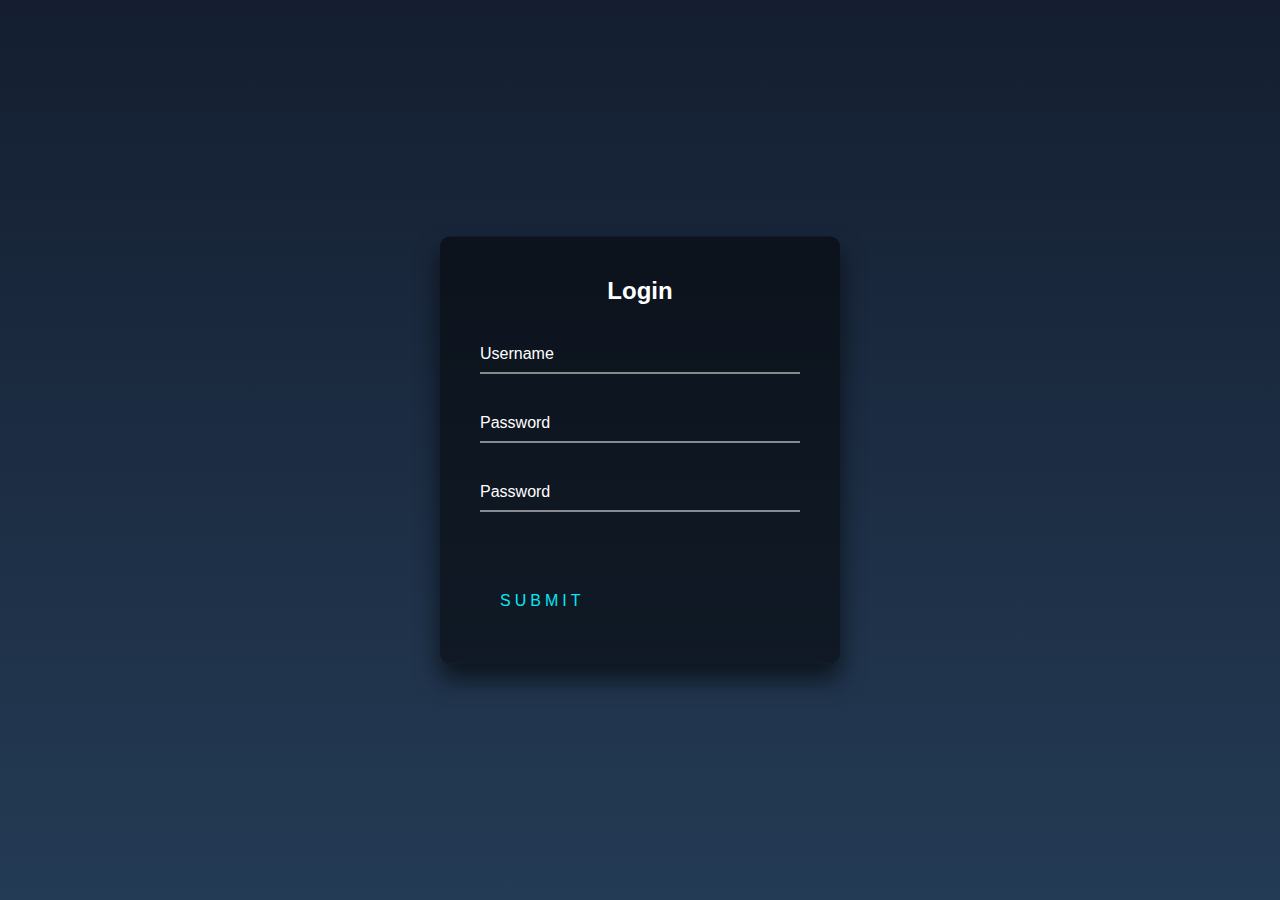
<file: login.html>
<!DOCTYPE html>
<html lang="en">
<head>
    <meta charset="UTF-8">
    <meta name="viewport" content="width=device-width, initial-scale=1.0">
    <title>Document</title>
    <style>
        html {
  height: 100%;
}
body {
  margin:0;
  padding:0;
  font-family: sans-serif;
  background: linear-gradient(#141e30, #243b55 );
}

.login-box {
  position: absolute;
  top: 50%;
  left: 50%;
  width: 400px;
  padding: 40px;
  transform: translate(-50%, -50%);
  background: rgba(0,0,0,.5);
  box-sizing: border-box;
  box-shadow: 0 15px 25px rgba(0,0,0,.6);
  border-radius: 10px;
}

.login-box h2 {
  margin: 0 0 30px;
  padding: 0;
  color: #fff;
  text-align: center;
}

.login-box .user-box {
  position: relative;
}

.login-box .user-box input {
  width: 100%;
  padding: 10px 0;
  font-size: 16px;
  color: #fff;
  margin-bottom: 30px;
  border: none;
  border-bottom: 1px solid #fff;
  outline: none;
  background: transparent;
}
.login-box .user-box label {
  position: absolute;
  top:0;
  left: 0;
  padding: 10px 0;
  font-size: 16px;
  color: #fff;
  pointer-events: none;
  transition: .5s;
}

.login-box .user-box input:focus ~ label,
.login-box .user-box input:valid ~ label {
  top: -20px;
  left: 0;
  color: #03e9f4;
  font-size: 12px;
}

.login-box form a {
  position: relative;
  display: inline-block;
  padding: 10px 20px;
  color: #03e9f4;
  font-size: 16px;
  text-decoration: none;
  text-transform: uppercase;
  overflow: hidden;
  transition: .5s;
  margin-top: 40px;
  letter-spacing: 4px
}

.login-box a:hover {
  background: #03e9f4;
  color: #fff;
  border-radius: 5px;
  box-shadow: 0 0 5px #03e9f4,
              0 0 25px #03e9f4,
              0 0 50px #03e9f4,
              0 0 100px #03e9f4;
}

.login-box a span {
  position: absolute;
  display: block;
}

.login-box a span:nth-child(1) {
  top: 0;
  left: -100%;
  width: 100%;
  height: 2px;
  background: linear-gradient(90deg, transparent, #03e9f4);
  animation: btn-anim1 1s linear infinite;
}

@keyframes btn-anim1 {
  0% {
    left: -100%;
  }
  50%,100% {
    left: 100%;
  }
}

.login-box a span:nth-child(2) {
  top: -100%;
  right: 0;
  width: 2px;
  height: 100%;
  background: linear-gradient(180deg, transparent, #03e9f4);
  animation: btn-anim2 1s linear infinite;
  animation-delay: .25s
}

@keyframes btn-anim2 {
  0% {
    top: -100%;
  }
  50%,100% {
    top: 100%;
  }
}

.login-box a span:nth-child(3) {
  bottom: 0;
  right: -100%;
  width: 100%;
  height: 2px;
  background: linear-gradient(270deg, transparent, #03e9f4);
  animation: btn-anim3 1s linear infinite;
  animation-delay: .5s
}

@keyframes btn-anim3 {
  0% {
    right: -100%;
  }
  50%,100% {
    right: 100%;
  }
}

.login-box a span:nth-child(4) {
  bottom: -100%;
  left: 0;
  width: 2px;
  height: 100%;
  background: linear-gradient(360deg, transparent, #03e9f4);
  animation: btn-anim4 1s linear infinite;
  animation-delay: .75s
}

@keyframes btn-anim4 {
  0% {
    bottom: -100%;
  }
  50%,100% {
    bottom: 100%;
  }
}

    </style>
</head>
<body>
    <div class="login-box">
        <h2>Login</h2>
        <form>
          <div class="user-box">
            <input type="text" name="" required="">
            <label>Username</label>
          </div>
          <div class="user-box">
            <input type="password" name="" required="">
            <label>Password</label>
          </div>
          <div class="user-box">
            <input type="password" name="" required="">
            <label>Password</label>
          </div>
          <a href="#">
            <span></span>
            <span></span>
            <span></span>
            <span></span>
            Submit
          </a>
        </form>
      </div>
</body>
</html>
</file>
